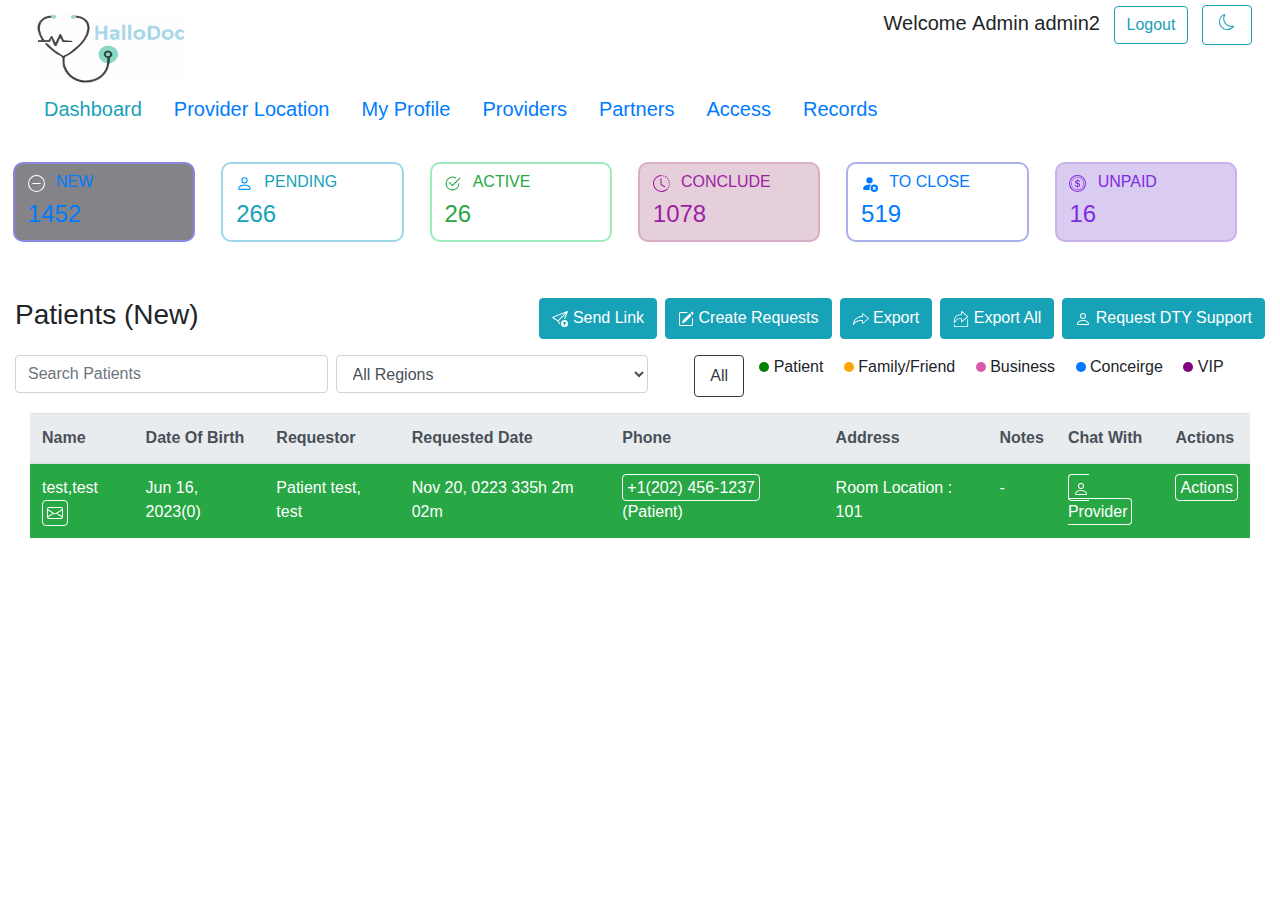
<file: final_project/ad-dash-new.html>
<!DOCTYPE html>
<html lang="en">

<head>
    <meta charset="UTF-8">
    <meta name="viewport" content="width=device-width, initial-scale=1.0">
    <title>Admin Dasdhboard New</title>
    <link href="https://cdn.jsdelivr.net/npm/bootstrap@5.3.2/dist/css/bootstrap.min.css" rel="stylesheet"
        integrity="sha384-T3c6CoIi6uLrA9TneNEoa7RxnatzjcDSCmG1MXxSR1GAsXEV/Dwwykc2MPK8M2HN" crossorigin="anonymous">
    <link rel="stylesheet" href="css/bootstrap.min.css">
    <link rel="stylesheet" href="css/style.css">
    <script src="js/custom.js"></script>
    <script src="https://cdn.jsdelivr.net/npm/bootstrap@5.3.2/dist/js/bootstrap.bundle.min.js"
        integrity="sha384-C6RzsynM9kWDrMNeT87bh95OGNyZPhcTNXj1NW7RuBCsyN/o0jlpcV8Qyq46cDfL"
        crossorigin="anonymous"></script>
</head>

<body>

    <nav class="navbar navbar-expand-lg navbar-toggler">

        <div class="container-fluid flex-column">

            <ul class="navbar-nav w-100 flex-row">

                <button class="navbar-toggler navbar-light nav-tog-btn px-0 mb-2" type="button"
                    data-bs-toggle="collapse" data-bs-target="#navbarSupportedContent"
                    aria-controls="navbarSupportedContent" aria-expanded="false" aria-label="Toggle navigation">
                    <span class="navbar-toggler-icon"></span>
                </button>

                <li class="nav-item">
                    <img class="hello-logo1 m-2" src="images/hellodoc-logo.png" alt="">
                </li>

                <li class="nav-item navbar-right ml-auto">

                    <span class="wlcm">Welcome <span style="font-weight: 500;">Admin admin2</span></span>

                    <button type="button" class="btn btn-outline-info mx-2 lo">Logout</button>

                    <button type="button" class="btn btn-outline-info mx-2 lo-btn">
                        <svg xmlns="http://www.w3.org/2000/svg" width="16" height="16" fill="currentColor"
                            class="bi bi-box-arrow-right" viewBox="0 0 16 16">
                            <path fill-rule="evenodd"
                                d="M10 12.5a.5.5 0 0 1-.5.5h-8a.5.5 0 0 1-.5-.5v-9a.5.5 0 0 1 .5-.5h8a.5.5 0 0 1 .5.5v2a.5.5 0 0 0 1 0v-2A1.5 1.5 0 0 0 9.5 2h-8A1.5 1.5 0 0 0 0 3.5v9A1.5 1.5 0 0 0 1.5 14h8a1.5 1.5 0 0 0 1.5-1.5v-2a.5.5 0 0 0-1 0z" />
                            <path fill-rule="evenodd"
                                d="M15.854 8.354a.5.5 0 0 0 0-.708l-3-3a.5.5 0 0 0-.708.708L14.293 7.5H5.5a.5.5 0 0 0 0 1h8.793l-2.147 2.146a.5.5 0 0 0 .708.708z" />
                        </svg>
                    </button>

                    <button type="button" class="btn btn-outline-info px-0 moon-img">
                        <svg xmlns="http://www.w3.org/2000/svg" width="16" height="16" fill="currentColor"
                            class="bi bi-moon" viewBox="0 0 16 16">
                            <path
                                d="M6 .278a.77.77 0 0 1 .08.858 7.2 7.2 0 0 0-.878 3.46c0 4.021 3.278 7.277 7.318 7.277q.792-.001 1.533-.16a.79.79 0 0 1 .81.316.73.73 0 0 1-.031.893A8.35 8.35 0 0 1 8.344 16C3.734 16 0 12.286 0 7.71 0 4.266 2.114 1.312 5.124.06A.75.75 0 0 1 6 .278M4.858 1.311A7.27 7.27 0 0 0 1.025 7.71c0 4.02 3.279 7.276 7.319 7.276a7.32 7.32 0 0 0 5.205-2.162q-.506.063-1.029.063c-4.61 0-8.343-3.714-8.343-8.29 0-1.167.242-2.278.681-3.286" />
                        </svg>
                    </button>
                </li>
            </ul>

            <!-- <hr class="bg-dark"> -->

            <div class="collapse navbar-collapse w-100" id="navbarSupportedContent">
                <ul class="navbar-nav nav-underline">
                    <li class="nav-item mx-2">
                        <a href="" class="nav-link active  text-info">Dashboard</a>
                    </li>
                    <li class="nav-item mx-2">
                        <a href="" class="nav-link">Provider Location</a>
                    </li>
                    <li class="nav-item mx-2">
                        <a href="" class="nav-link">My Profile</a>
                    </li>
                    <li class="nav-item mx-2">
                        <a href="" class="nav-link">Providers</a>
                    </li>
                    <li class="nav-item mx-2">
                        <a href="" class="nav-link">Partners</a>
                    </li>
                    <li class="nav-item mx-2">
                        <a href="" class="nav-link">Access</a>
                    </li>
                    <li class="nav-item mx-2">
                        <a href="" class="nav-link">Records</a>
                    </li>
                </ul>
            </div>

        </div>

    </nav>


    <div class="container-fluid my-4">
        <div class="row w-100">

            <button type="button" class="btn btn-link col-md-2 col-4"
                onclick="myFunction('blue','blu1', 'bluecol', 'blue-icon-white', 'blue-icon')">
                <img src="images/tri-blue.svg" alt="" class="dnone" id="blu1">
                <span class="badge bdg-1 w-100" id="blue">
                    <img class="new-badge m-2" src="images/new.svg" alt="" id="blue-icon">
                    <img class="new-badge m-2 dnone" src="images/new - Copy.svg" alt="" id="blue-icon-white">
                    <span class="h6">NEW</span>
                    <p class="h4 ml-2 fw-bold">1452</p>
                </span>
            </button>

            <button type="button" class="btn btn-link col-md-2 col-4"
                onclick="myFunction('sky','sky1', 'skycol','sky1-icon-white', 'sky-icon')">
                <img src="images/tri-sky.svg" alt="" class="dnone" id="sky1">
                <span class="badge bdg-2 bg-info-subtle text-info w-100" id="sky">
                    <img class="new-badge m-2" src="images/pending.svg" alt="" id="sky-icon">
                    <img class="new-badge  m-2 dnone" src="images/pending - Copy.svg" alt="" id="sky1-icon-white">
                    <span class="h6">PENDING</span>
                    <p class="h4 ml-2 fw-bold">266</p>
                </span>
            </button>

            <button type="button" class="btn btn-link col-md-2 col-4"
                onclick="myFunction('green','grn1','grncol','grn1-icon-white','grn-icon')">
                <img src="images/tri-green.svg" alt="" class="dnone" id="grn1">
                <span class="badge bdg-3 bg-success-subtle text-success w-100" id="green">
                    <img class="new-badge m-2" src="images/active.svg" alt="" id="grn-icon">
                    <img class="new-badge m-2 dnone" src="images/active - Copy.svg" alt="" id="grn1-icon-white">
                    <span class="h6">ACTIVE</span>
                    <p class="h4 ml-2 fw-bold">26</p>
                </span>
            </button>

            <button type="button" class="btn btn-link col-md-2 col-4"
                onclick="myFunction('pink','pink1','pinkcol','pink1-icon-white','pink-icon')">
                <img src="images/tri-pink.svg" alt="" class="dnone" id="pink1">
                <span class="badge bdg-4 w-100" id="pink">
                    <img class="new-badge m-2" src="images/conclude.svg" alt="" id="pink-icon">
                    <img class="new-badge m-2 dnone" src="images/conclude - Copy.svg" alt="" id="pink1-icon-white">
                    <span class="h6">CONCLUDE</span>
                    <p class="h4 ml-2 fw-bold">1078</p>
                </span>
            </button>

            <button type="button" class="btn btn-link col-md-2 col-4"
                onclick="myFunction('light-blue','l-blu1','l-bluecol','l-blu1-icon-white','l-blue-icon')">
                <img src="images/tri-lightblue.svg" alt="" class="dnone" id="l-blu1">
                <span class="badge bdg-5 bg-primary-subtle text-primary w-100" id="light-blue">
                    <img class="new-badge m-2" src="images/to_close.svg" alt="" id="l-blue-icon">
                    <img class="new-badge m-2 dnone" src="images/to_close - Copy.svg" alt="" id="l-blu1-icon-white">
                    <span class="h6">TO CLOSE</span>
                    <p class="h4 ml-2 fw-bold">519</p>
                </span>
            </button>

            <button type="button" class="btn btn-link col-md-2 col-4"
                onclick="myFunction('purple','purple1','purplecol','purple1-icon-white','purple-icon')">
                <img src="images/tri-purple.svg" alt="" class="dnone" id="purple1">
                <span class="badge bdg-6 w-100" id="purple">
                    <img class="new-badge m-2" src="images/unpaid.svg" alt="" id="purple-icon">
                    <img class="new-badge m-2 dnone" src="images/unpaid - Copy.svg" alt="" id="purple1-icon-white">
                    <span class="h6">UNPAID</span>
                    <p class="h4 ml-2 fw-bold">16</p>
                </span>
            </button>

        </div>
    </div>

    <div class="container-fluid mt-5">
        <div class="d-flex flex-row">
            <span class="h3">Patients <span>(New)</span></span>
            <button type="button" class="btn btn-info ml-auto mx-2">
                <img src="images/link.svg" alt="">
                <span class="btn-span">Send Link</span>
            </button>
            <button type="button" class="btn btn-info mr-2">
                <img src="images/req.svg" alt="">
                <span class="btn-span">Create Requests</span>
            </button>
            <button type="button" class="btn btn-info mr-2">
                <img src="images/export 1.svg" alt="">
                <span class="btn-span">Export</span>
            </button>
            <button type="button" class="btn btn-info mr-2">
                <img src="images/exxport.svg" alt="">
                <span class="btn-span">Export All</span>
            </button>
            <button type="button" class="btn btn-info">
                <img src="images/person1.svg" alt="">
                <span class="btn-span">Request DTY Support</span>
            </button>
        </div>



        <div class="container-fluid my-3">
            <div class="row">
                <input type="text" class="form-control uname col-md-3 col-12 mb-1" id="exampleInputEmail1"
                    aria-describedby="emailHelp" placeholder="Search Patients" onclick="myFunction2(uname, uicon2)">
                <!-- <img class="uicon2 mx-2" src="images/search.svg" alt=""> -->
                <select id="Select" class="form-select form-control mx-2 col-md-3 col-12" onclick="myFunction2(uname, uicon3)">
                    <option>All Regions</option>
                </select>
                <!-- <img class="uicon3" src="images/search.svg" alt=""> -->
                <button style="width: 50px;" type="button" class="btn btn-outline-dark ml-auto btnall">
                    All
                </button>
                <span class="col-md-5 col-12">
                    <span class="mr-3 my-1">
                        <span class="cir1"></span>
                        <span>Patient</span>
                    </span>
                    <span class="mr-3 my-1">
                        <span class="cir2"></span>
                        <span>Family/Friend</span>
                    </span>
                    <span class="mr-3 my-1">
                        <span class="cir3"></span>
                        <span>Business</span>
                    </span>
                    <span class="mr-3 my-1">
                        <span class="cir4"></span>
                        <span>Conceirge</span>
                    </span>
                    <span class="my-1">
                        <span class="cir5"></span>
                        <span>VIP</span>
                    </span>
                </span>
            </div>
        </div>


        <div class="container-fluid table-responsive">
            <table class="table">
                <thead class="thead-light">
                    <tr>
                        <th scope="col">Name</th>
                        <th scope="col">Date Of Birth</th>
                        <th scope="col">Requestor</th>
                        <th scope="col">Requested Date</th>
                        <th scope="col">Phone</th>
                        <th scope="col">Address</th>
                        <th scope="col">Notes</th>
                        <th scope="col">Chat With</th>
                        <th scope="col">Actions</th>
                    </tr>
                </thead>
                <tbody>
                    <tr>
                        <td scope="row" class="bg-success text-white">test,test<img class="p-1"
                                style="border: 1px solid white; border-radius: 4px; display: inline;"
                                src="images/envelope.svg" alt=""></td>
                        <td class="bg-success text-white">Jun 16, 2023(0)</td>
                        <td class="bg-success text-white">Patient test, test</td>
                        <td class="bg-success text-white">Nov 20, 0223 335h 2m 02m</td>
                        <td class="bg-success text-white"><span style="border: 1px solid white; border-radius: 4px;"
                                class="p-1">+1(202) 456-1237 </span>(Patient)</td>
                        <td class="bg-success text-white">Room Location : 101</td>
                        <td class="bg-success text-white">-</td>
                        <td class="bg-success text-white"><span style="border: 1px solid white; border-radius: 4px;"
                                class="p-1"><img src="images/person1.svg" alt="">Provider</span></td>
                        <td class="bg-success text-white"><span style="border: 1px solid white; border-radius: 4px;"
                                class="p-1">Actions</span></td>
                    </tr>
                </tbody>
            </table>
        </div>

    </div>

</body>

</html>
</file>
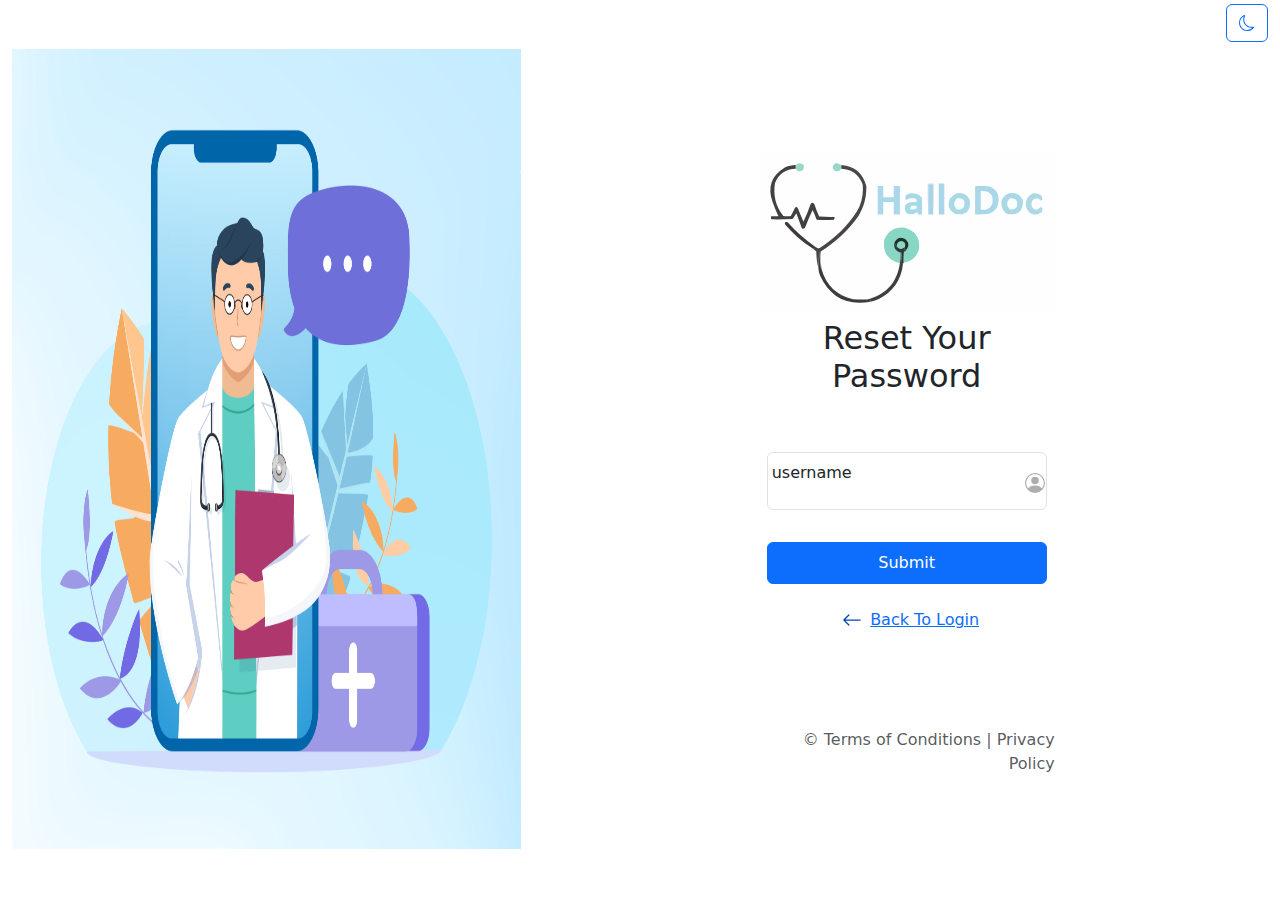
<file: final_project/forgot.html>
<!DOCTYPE html>
<html lang="en">

<head>
  <meta charset="UTF-8">
  <meta name="viewport" content="width=device-width, initial-scale=1.0">
  <title>Document</title>
  <link rel="stylesheet" href="bootstrap.min.css">
  <link rel="stylesheet" href="style.css">
</head>

<body>
  <div class="container-fluid m-auto  ">
    <div class="row vh-100 align-items-center  justify-content-center">
       <div class="  d-flex justify-content-end "><button type="button" class="btn btn-outline-primary">
        <svg xmlns="http://www.w3.org/2000/svg" width="16" height="16" fill="currentColor" class="bi bi-moon" viewBox="0 0 16 16">
<path d="M6 .278a.77.77 0 0 1 .08.858 7.2 7.2 0 0 0-.878 3.46c0 4.021 3.278 7.277 7.318 7.277q.792-.001 1.533-.16a.79.79 0 0 1 .81.316.73.73 0 0 1-.031.893A8.35 8.35 0 0 1 8.344 16C3.734 16 0 12.286 0 7.71 0 4.266 2.114 1.312 5.124.06A.75.75 0 0 1 6 .278M4.858 1.311A7.27 7.27 0 0 0 1.025 7.71c0 4.02 3.279 7.276 7.319 7.276a7.32 7.32 0 0 0 5.205-2.162q-.506.063-1.029.063c-4.61 0-8.343-3.714-8.343-8.29 0-1.167.242-2.278.681-3.286"/>
</svg>
        <span class="visually-hidden">Button</span>
      </button></div>

      <div class="col-md-5 text-center text-md-end align-items-center div1">
        <img class="img-fluid mb-5 mx-2 hero  mx-auto d-block" src="images/login_image.jpg" alt="Hero Image">
      </div>
      <div class="col-md-2"></div>
      <div class="col-md-3 text-center">
        <img class="img-fluid mb-2" src="images/logooo.svg" alt="logo">
        <h2 class="fs-2 mx-2 mb-5 ">Reset Your Password</h2>
        <div class="form-floating mb-3 p-2 uname">
          <input type="email" class="form-control" id="floatingInput" placeholder="name@example.com">
          <label for="floatingInput ">username </label>
          <img class="uicon" src="images/person-circle.svg" alt="">
        </div>
        
        <div class="d-flex p-2 mt-3 text-center"><button type="submit"
            class="btn btn-primary  d-flex text-center align-items-center p-2 mb-3 justify-content-center  flex-fill">Submit</button>

        </div>
        <div class=" align-items-center text-center">
          <a   class="mb-5" href="index.html"><span mx-2 m-5><img class="mx-2" src="images/arrow-left.svg" alt=""></span>Back To Login</a></div>


        <div class=" d-flex align-items-end mt-5 align-items-end text-md-end">
          <footer class="mt-5 text-md-end ">

            <p class="text-center text-muted align-items-end text-md-end">&copy; Terms of Conditions | Privacy Policy
            </p>
          </footer>
        </div>
      </div>
      <div class="col-md-2  d-flex justify-content-start align-items-end flex-column d-block ">
        
        </div>

      </div>
      
    </div>
</body>

</html>
</file>
<file: final_project/css/style.css>
.main-img {
    width: 100%;
    height: 100%;
}

.main-img1 {
    width: 100%;
    height: 100%;
}

.column2 {
    /* width: 100%; */
    padding-bottom: 5%;
}

.moon-img {
    width: 50px;
    height: 40px;
}

.hello-logo {
    width: 230px;
    height: 110px;
}

.uname {
    position: relative;
}

.uincon1 {
    border: 1px solid rgb(206, 17, 17);
}

.uicon1, .uicon {
    position: absolute;
    margin-top: -35px;
    margin-left: 92%;
}

footer {
    margin-top: 30%;
    text-align: center;
}

.form-control:focus {
    border-color: rgb(81, 188, 230);;
    box-shadow: inset 0 0px 0px rgba(0, 0, 0, 0.075), 0 0 0px rgba(67, 215, 252, 0.6);
  }

.form-floating>.form-control:focus~label {
    color: rgb(19, 183, 224);
}

@media only screen and (max-width: 769px) {
    .div1 {
        display: none;
    }
    /* .moon-img {
        width: 40%;
        height: 30%;
        margin: 0px;
    } */
    .uicon1, .uicon {
        margin-left: 85%;
    }
}

/* Admin Dashboard */

.hello-logo1 {
    width: 150px;
    height: 70px;
}

.lo-btn {
    display: none;
}

.new-badge {
    width: 10%;
    height: 10%;
}

.badge {
    border-radius: 10px;
}

.uicon2 {
    position: absolute;
    margin-top: 13px;
    display: inline;
}

.uicon3 {
    position: absolute;
    margin-left: 25%;
    margin-top: 13px;
    display: inline;
}

.cir1 {
    height: 10px;
    width: 10px;
    background-color: green;
    border-radius: 50%;
    display: inline-block;
}

.cir2 {
    height: 10px;
    width: 10px;
    background-color: orange;
    border-radius: 50%;
    display: inline-block;
}

.cir3 {
    height: 10px;
    width: 10px;
    background-color: rgb(216, 90, 172);
    border-radius: 50%;
    display: inline-block;
}

.cir4 {
    height: 10px;
    width: 10px;
    background-color: rgb(0, 119, 255);
    border-radius: 50%;
    display: inline-block;
}

.cir5 {
    height: 10px;
    width: 10px;
    background-color: purple;
    border-radius: 50%;
    display: inline-block;
}






.dnone {
    display: none;
}

.dblock {
    display: block;
    position: absolute;
    z-index: -1;
    height: 150px;
    width: 62px;
    top: 20%;
    left: 35%;
}

.bdg-1 {
    background-color: rgb(132, 132, 136);
    border: 2px solid rgb(138, 137, 223);
    text-align: left;
    position: relative;
}

.bluecol {
    background-color: #203F9A;
    text-align: left;
    position: relative;
    color: white !important;
    border: 0px;
}


.bdg-2 {
    text-align: left;
    border: 2px solid rgb(158, 214, 235);
    position: relative;
}

.skycol {
    background-color: #00ADEF !important ;
    text-align: left;
    position: relative;
    color: white !important;
    border: 0px;
}

.bdg-3 {
    text-align: left;
    border: 2px solid rgb(158, 235, 188);
    position: relative;
}

.grncol {
    background-color: #228C20 !important  ;
    text-align: left;
    position: relative;
    color: white !important;
    border: 0px;
}


.bdg-4 {
    background-color: rgb(228, 207, 219);
    color: rgb(159, 30, 163);
    text-align: left;
    border: 2px solid rgb(218, 172, 198);
    position: relative;
}

.pinkcol {
    background-color: #DA0F82 !important  ;
    text-align: left;
    position: relative;
    color: white !important;
    border: 0px;
}

.bdg-5 {
    text-align: left;
    border: 2px solid rgb(170, 176, 235);
    position: relative;
}

.l-bluecol {
    background-color: #0370D7 !important  ;
    text-align: left;
    position: relative;
    color: white !important;
    border: 0px;
}


.bdg-6 {
    background-color: rgb(217, 204, 240);
    color: rgb(128, 43, 226);
    text-align: left;
    border: 2px solid rgb(199, 178, 236);
    position: relative;

}

.purplecol {
    background-color: #9966CD !important  ;
    text-align: left;
    position: relative;
    color: white !important;
    border: 0px;
}



@media only screen and (max-width : 1025px) and (min-width : 768px) {
    .dblock {
        display: block;
        position: absolute;
        z-index: -1;
        height: 105px;
        width: 58px;
        top: 20%;
        left: 28%;
    }
}

@media only screen and (max-width : 767px) {
    .dblock {
        display: none;
    }
}

@media only screen and (max-width: 769px) {
    .nav-tog-btn {
    border: 1px solid #17a2b8;
    height: 40px;
    width: 40px;
    }
   .badge {
    width: 130px;
   }
   .new-badge {
    display: none;
   }
   .wlcm {
    display: none;
   }
   .lo{
    display: none;
   }
   .lo-btn {
    display: inline;
   }
   .hello-logo1 {
    width: 100px;
    height: 40px;
   }
   .btn-span {
    display: none;
   }
   .btnall {
    display: none;
   }
}
</file>
<file: final_project/style.css>
.uname{
    position: relative;
}
.uicon{
    position: absolute;
    margin-top: -37px;
    margin-left: 40%;
    z-index: 999;
}

.hero{
   height: 800px;
   width: auto;
   margin-bottom: 100%;
}


@media only screen and (max-width: 600px) {
    .div1 {
      display: none;
    }
  }

.logo{
    height: 70px;
    margin-left: 0%;
    
}
</file>
